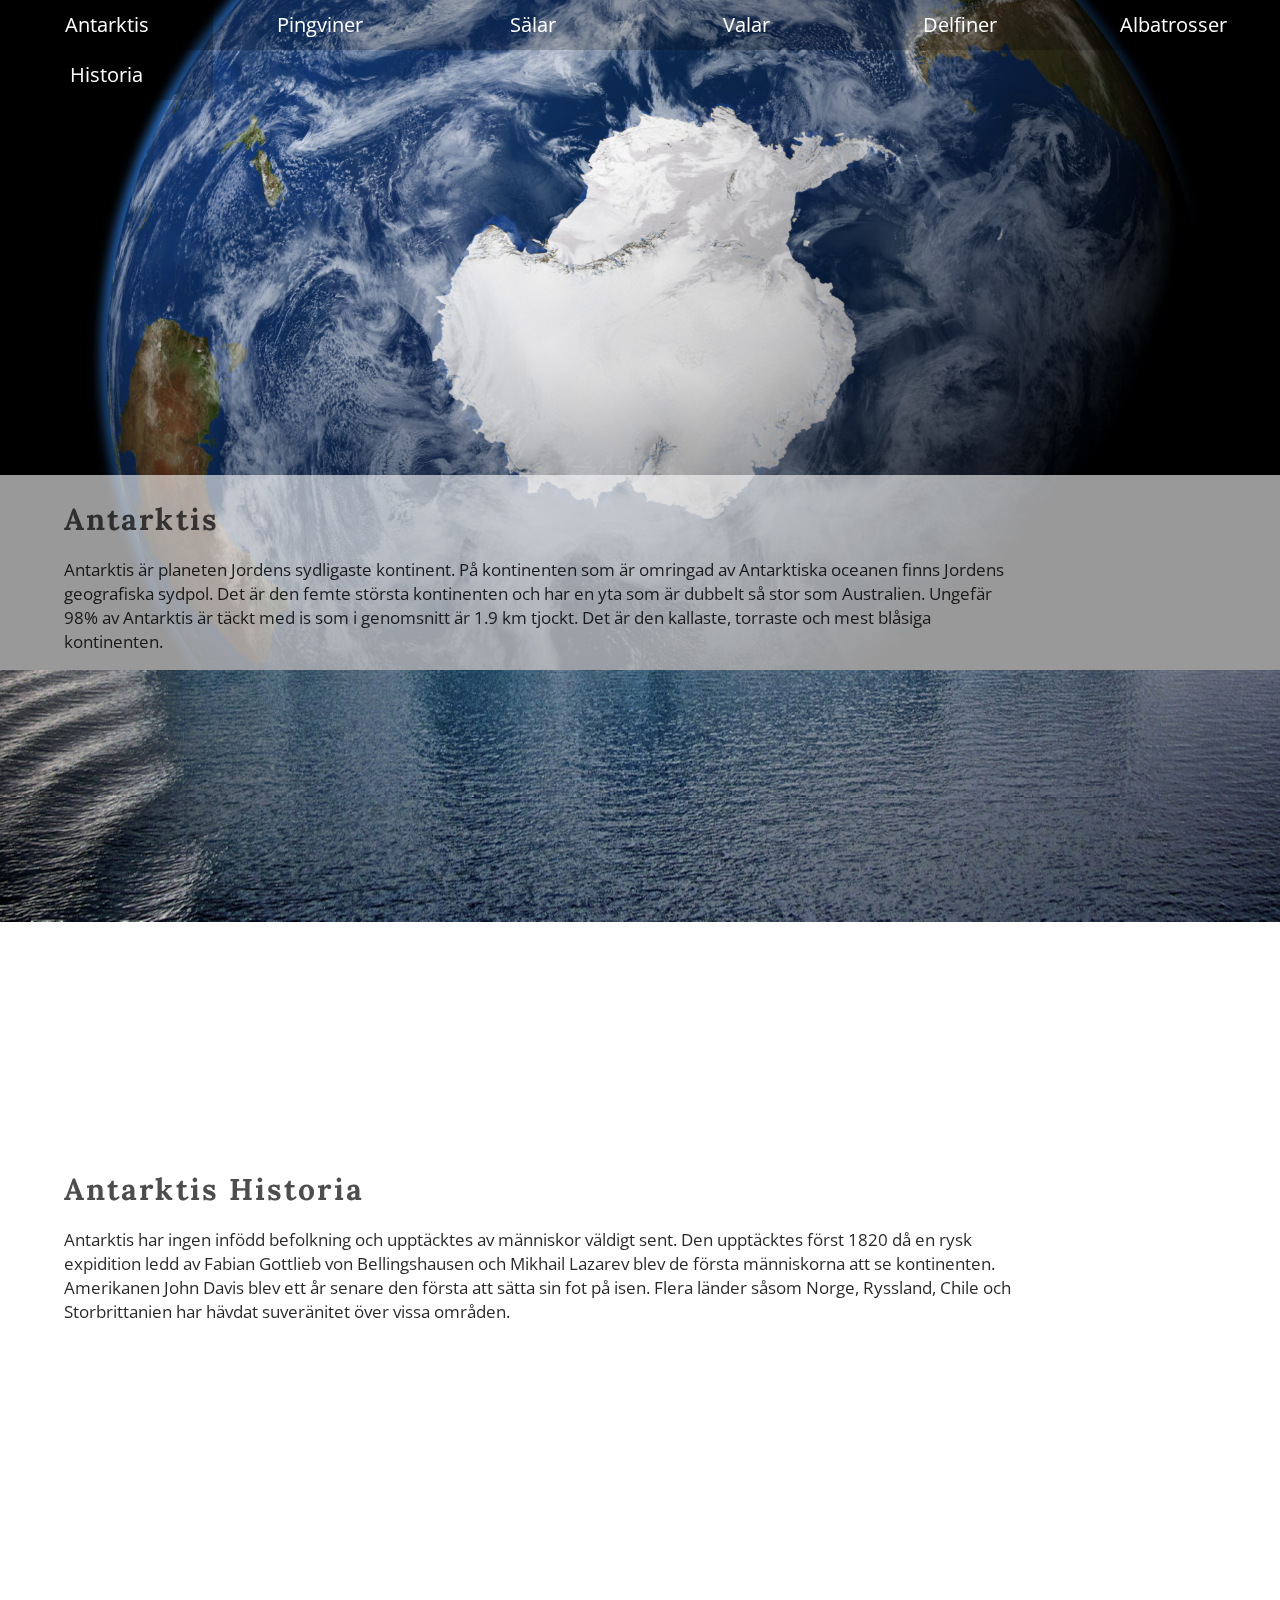
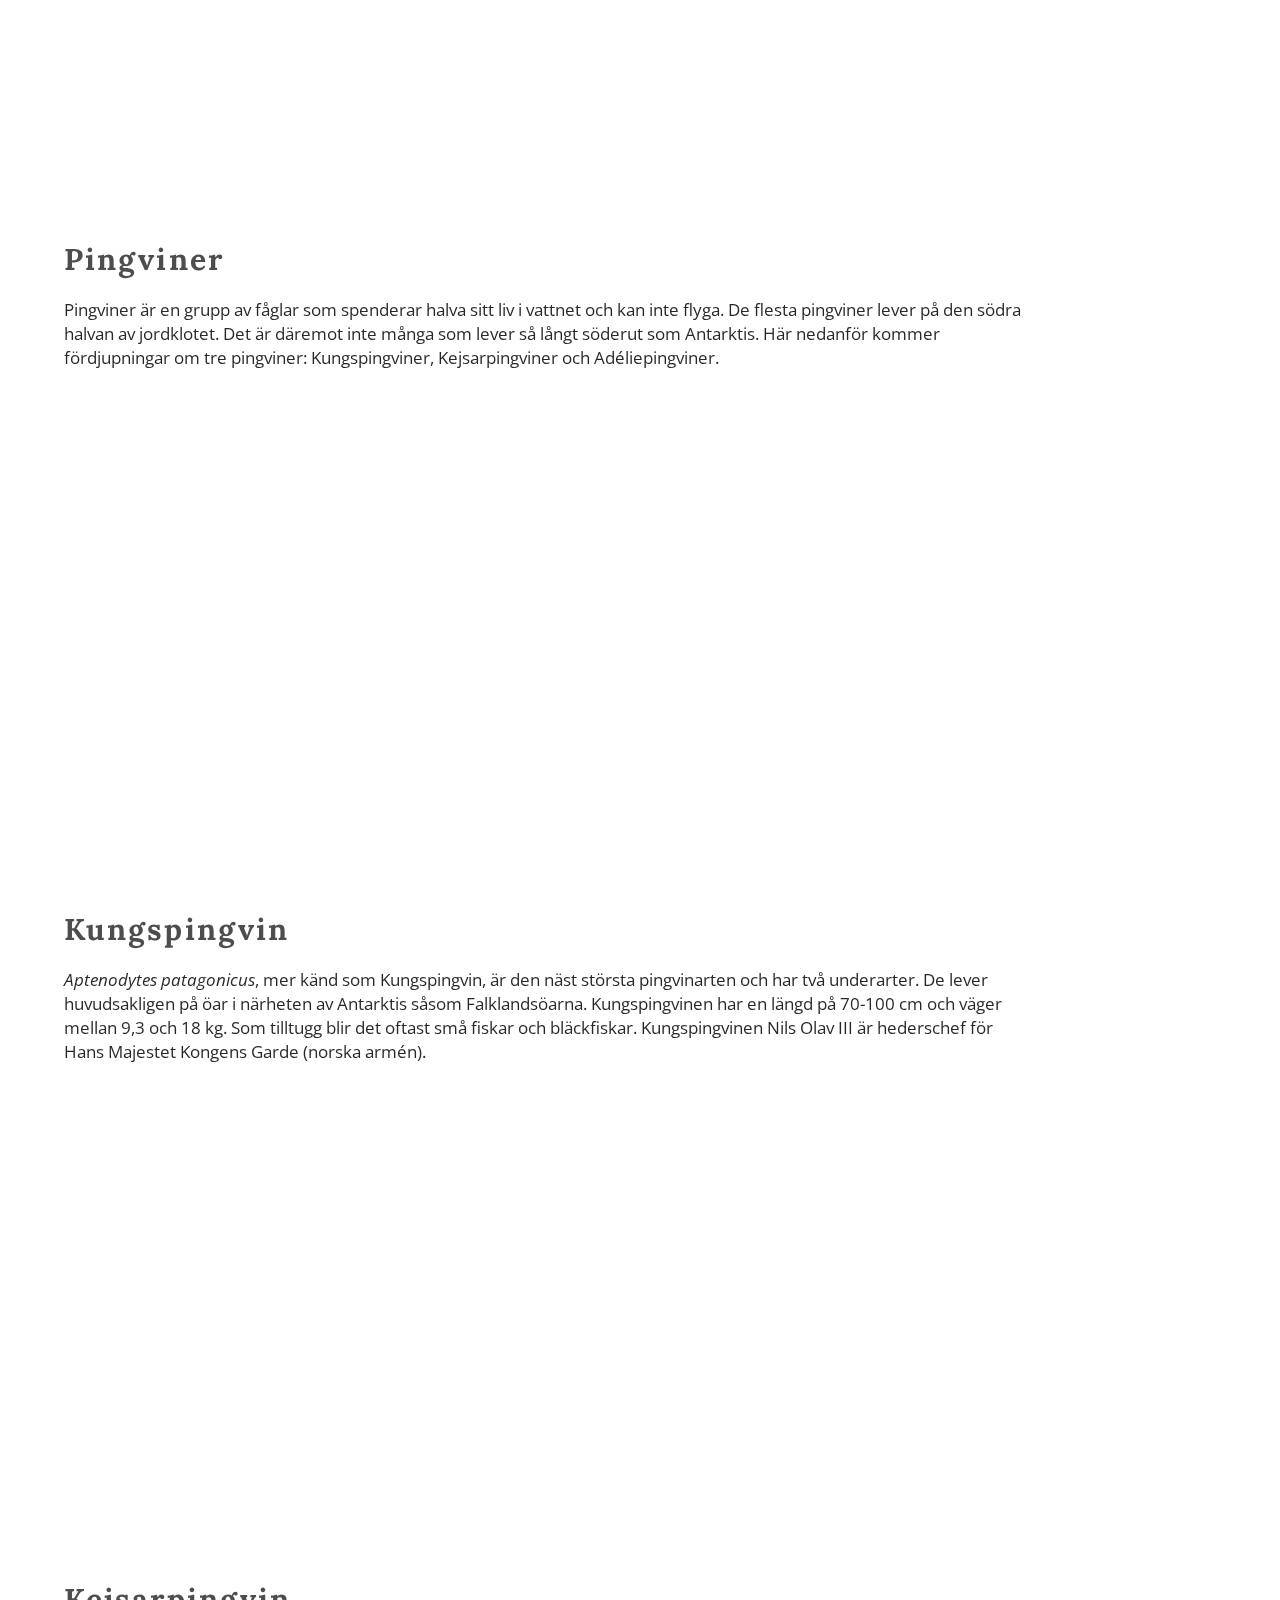
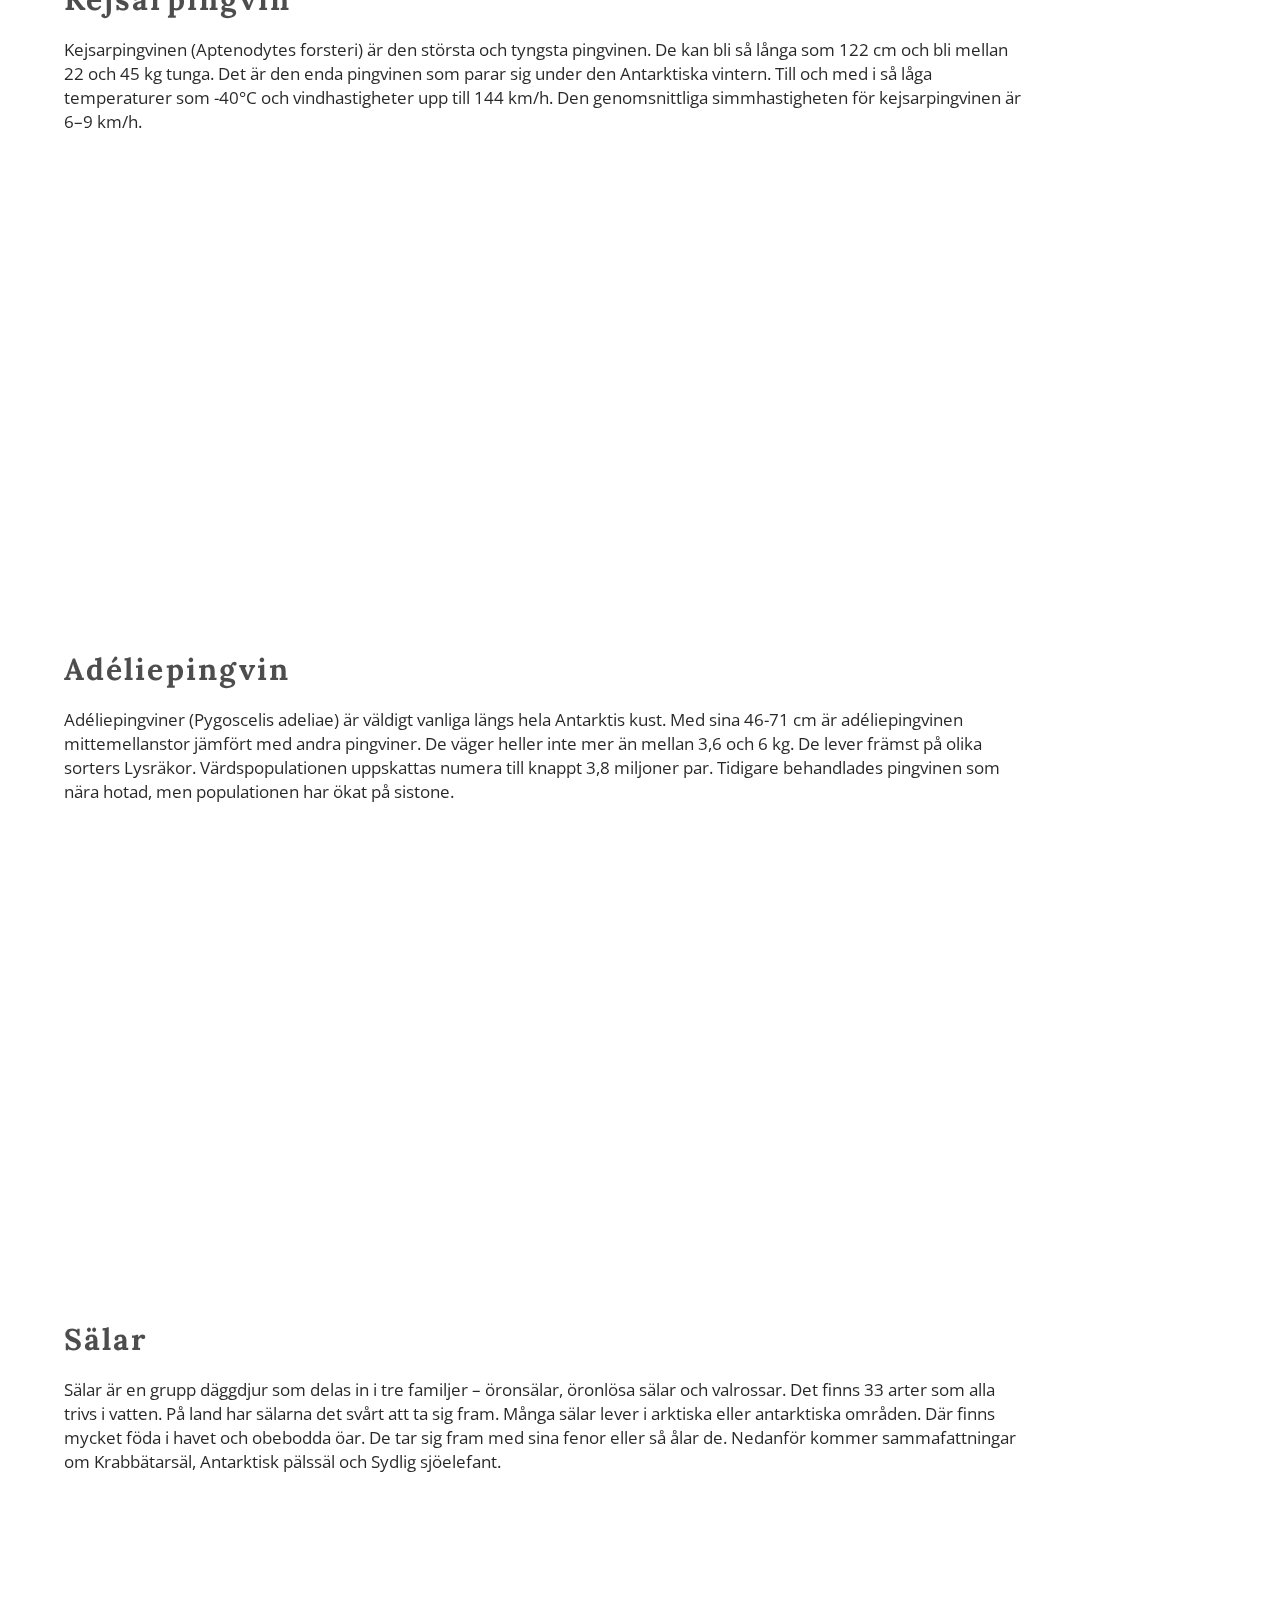
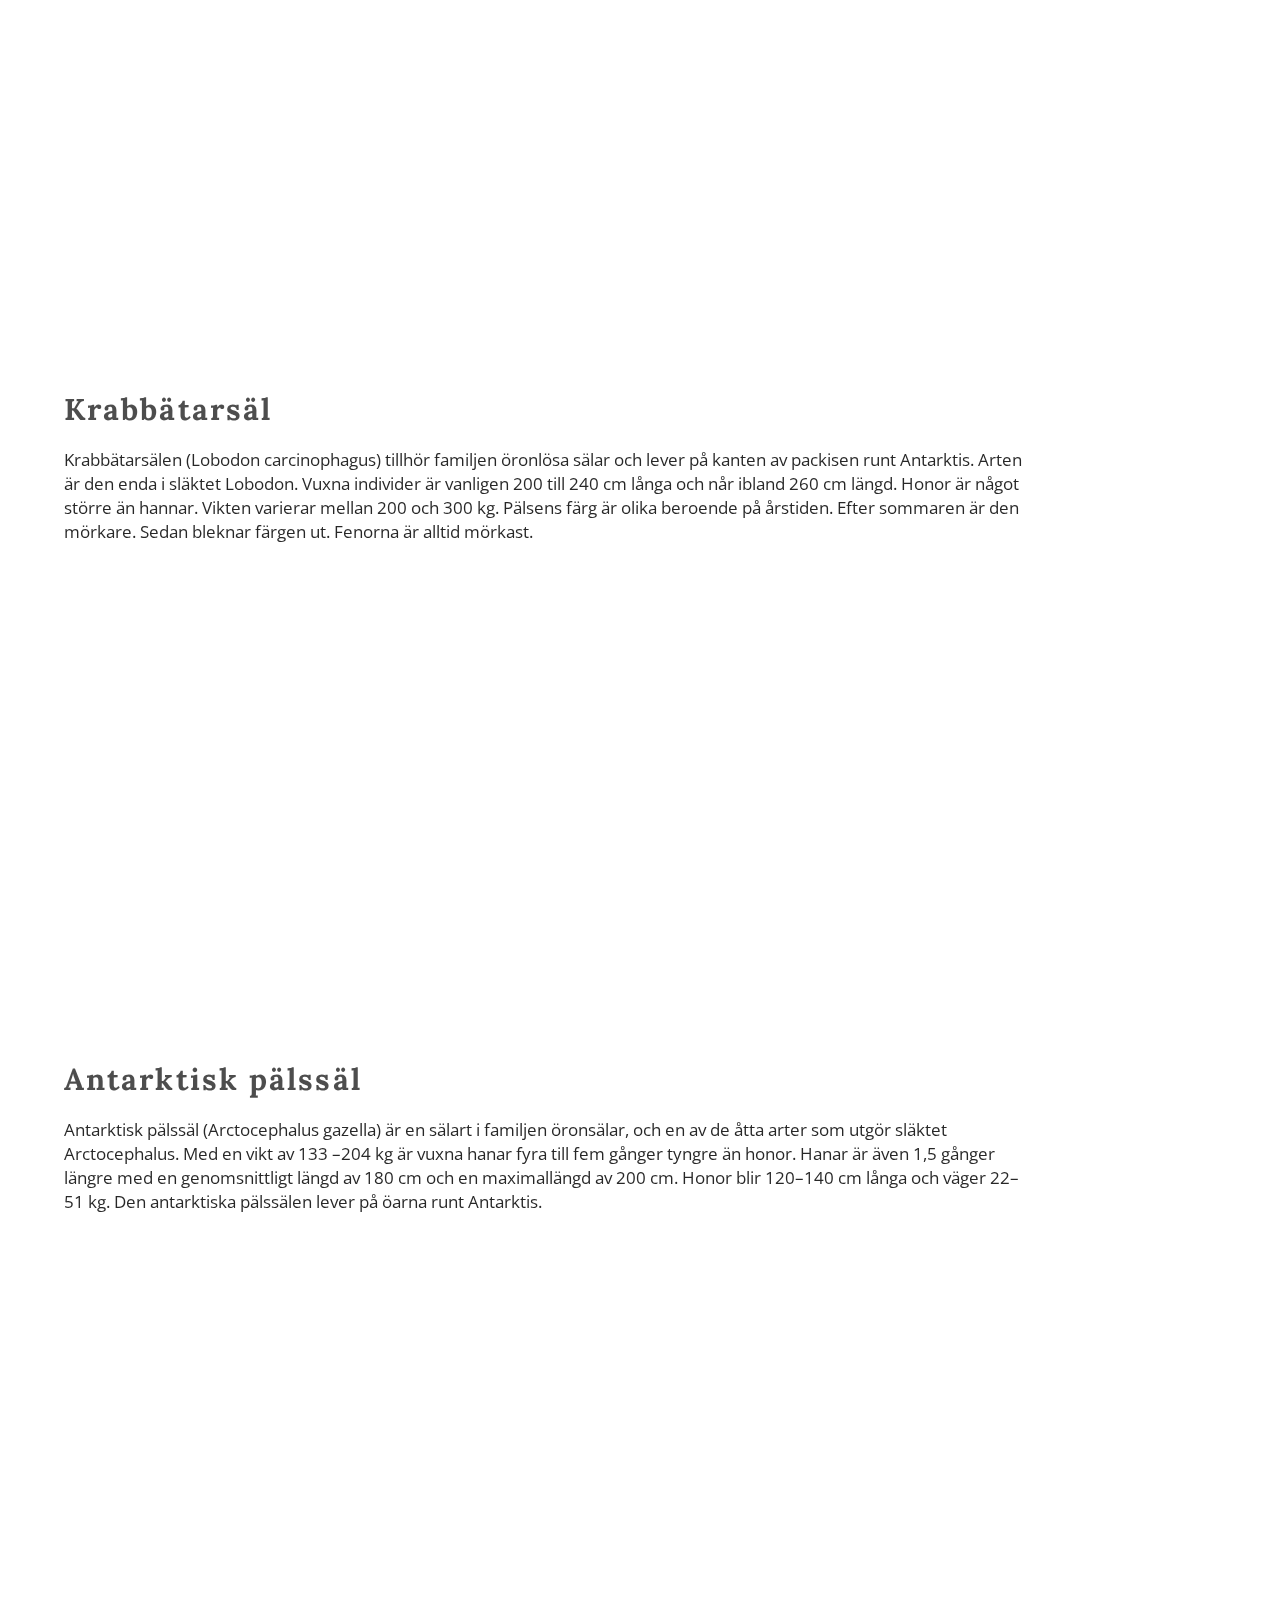
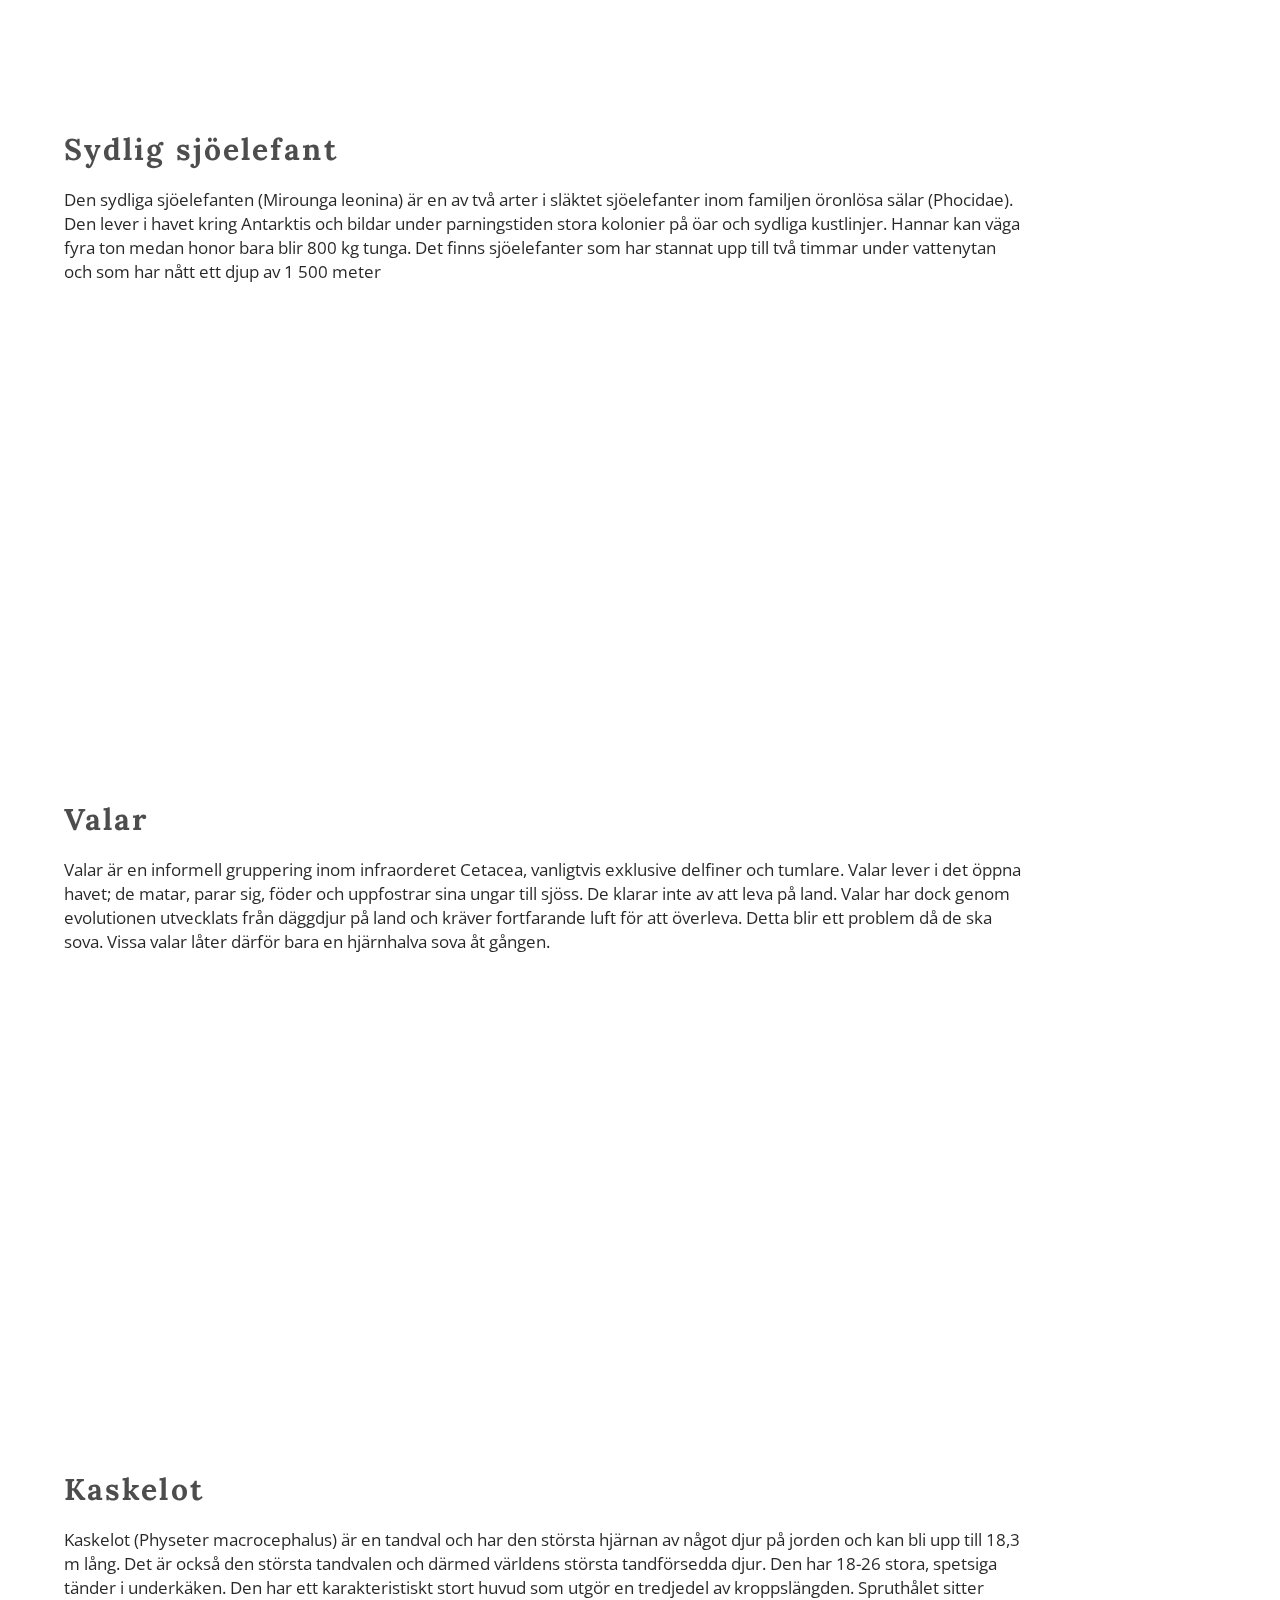
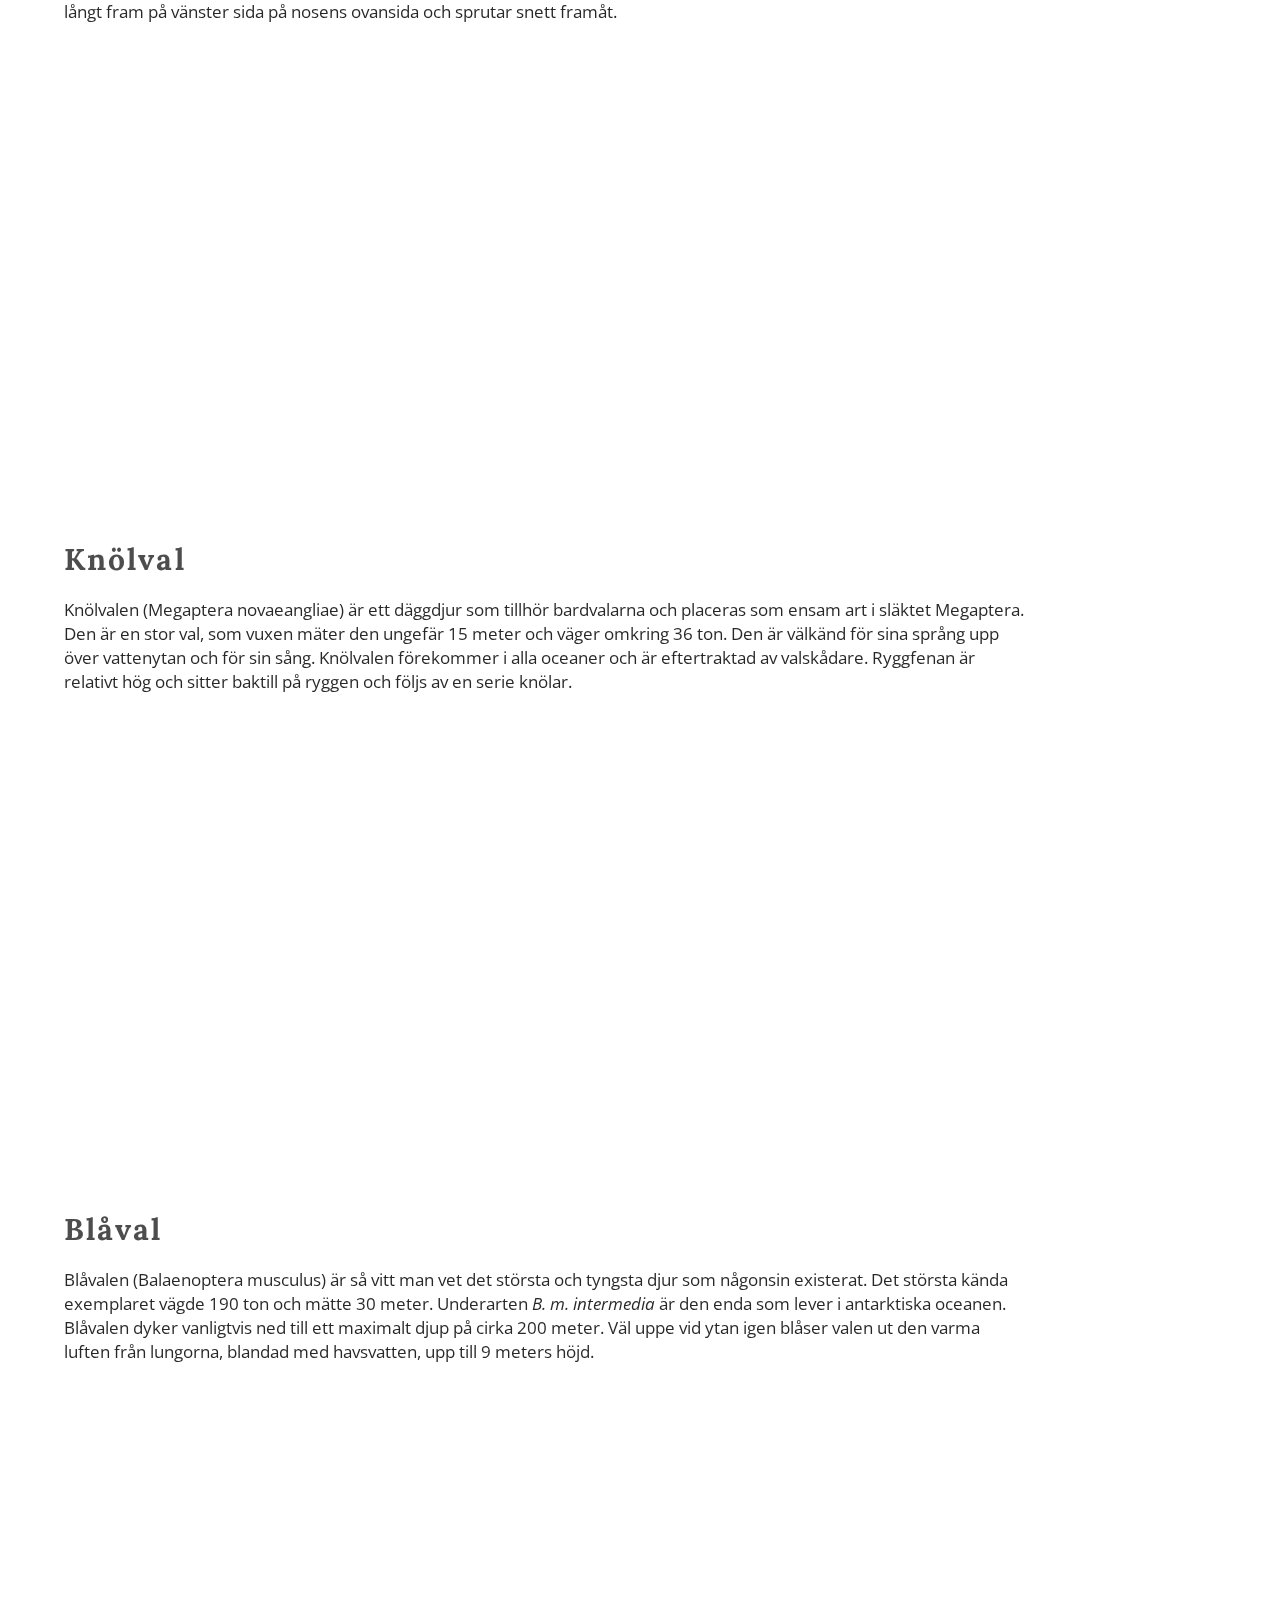
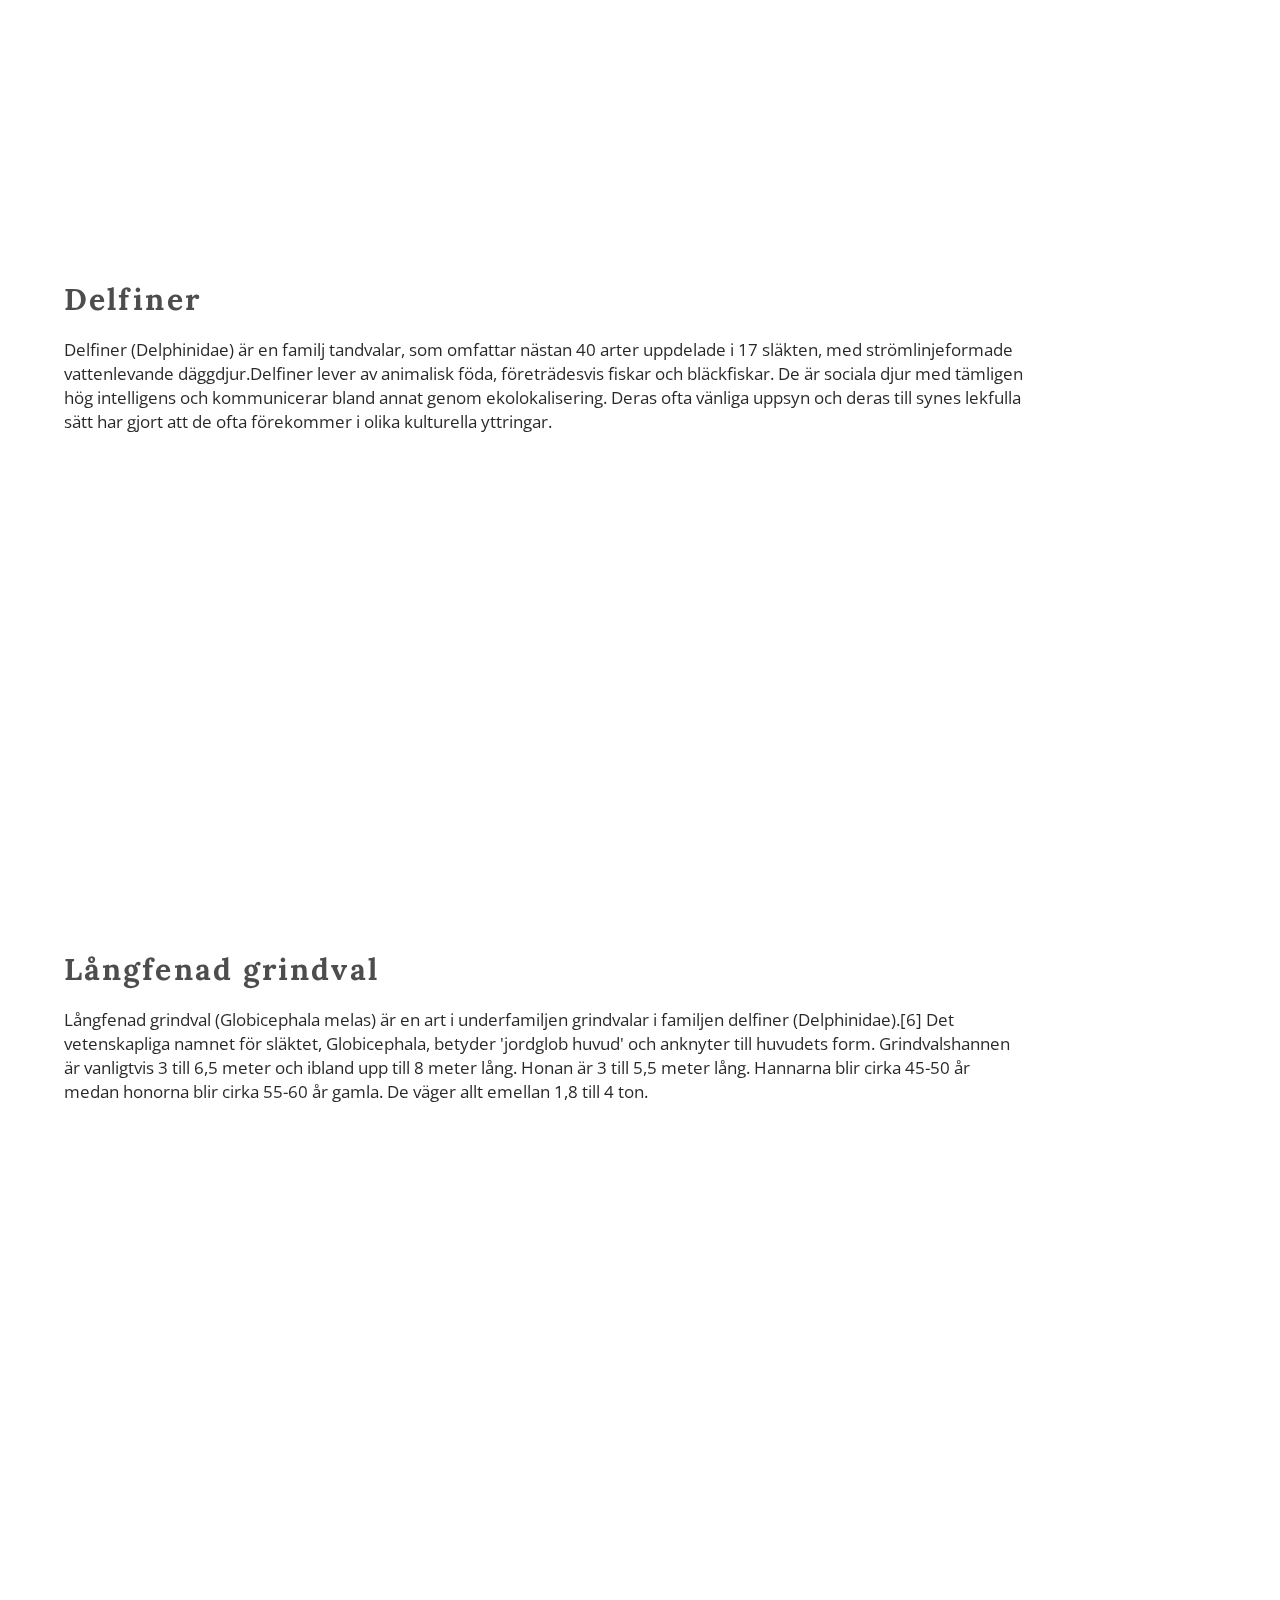
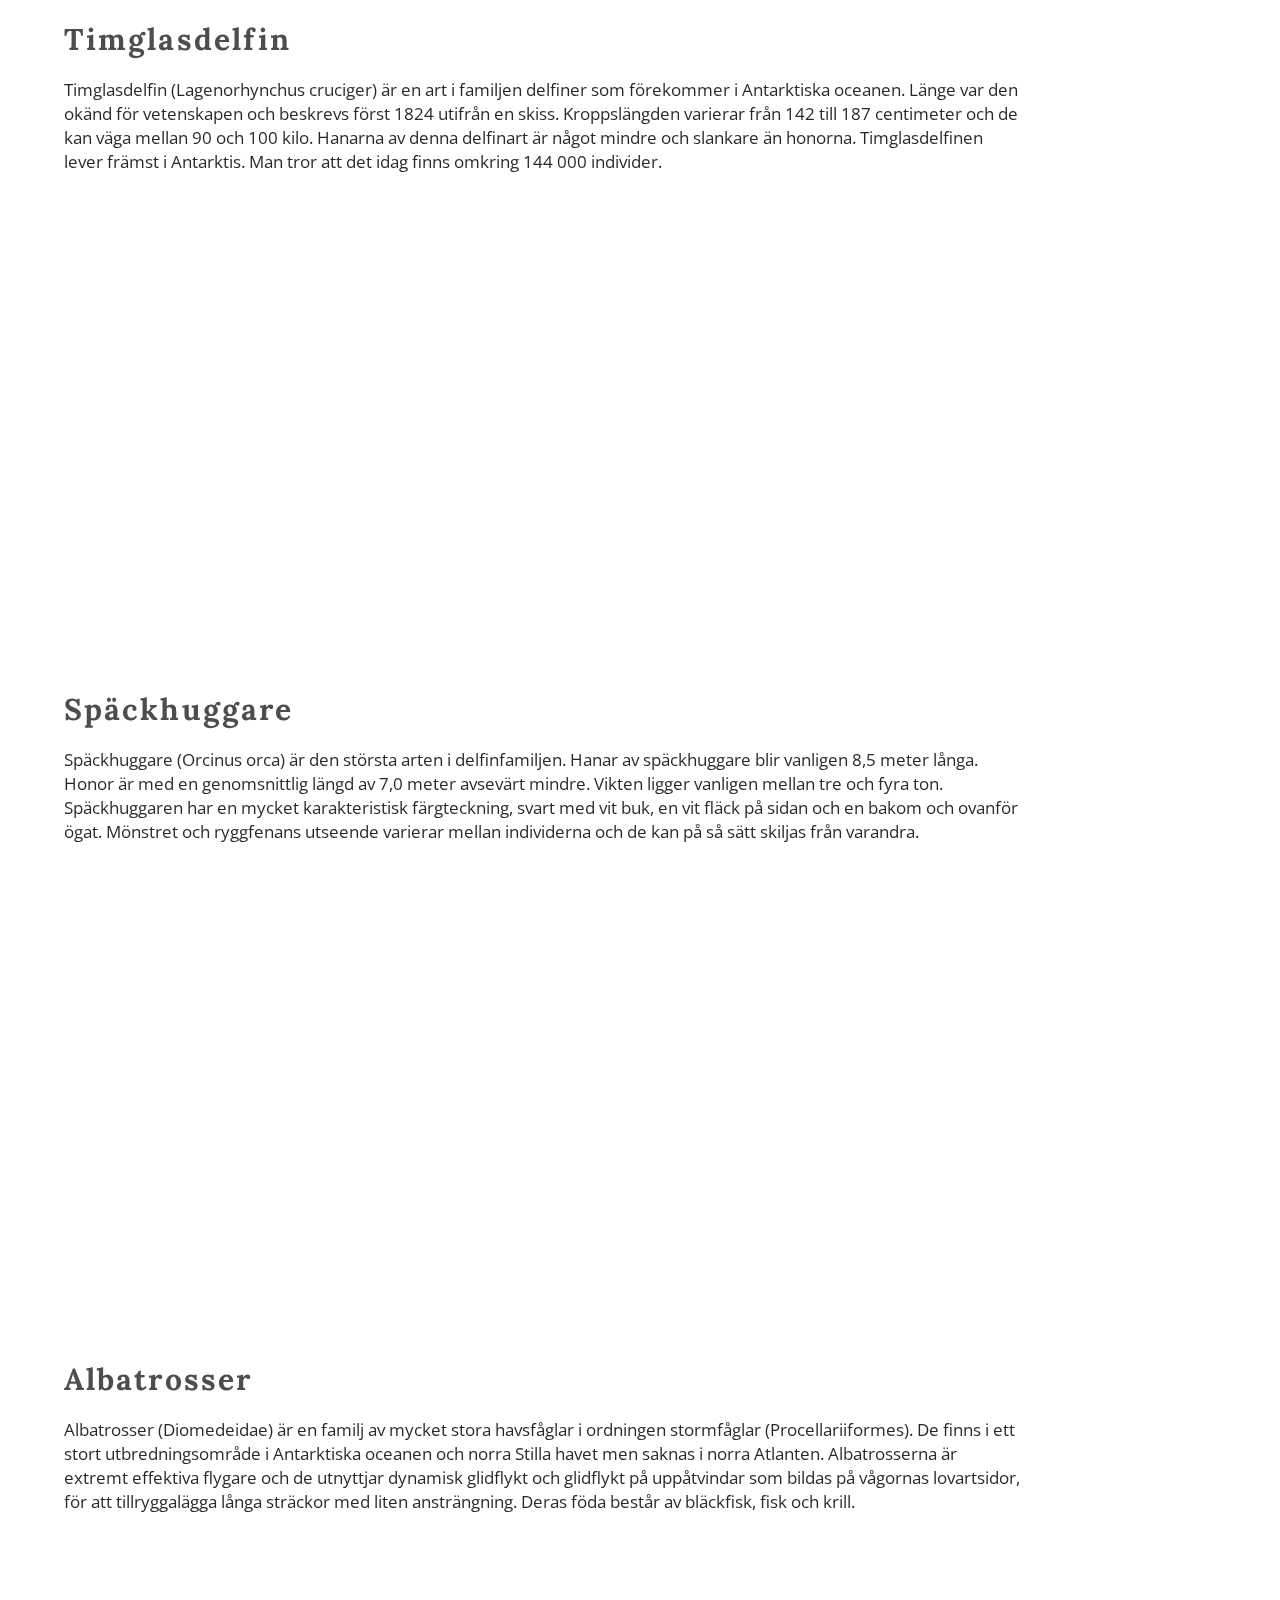
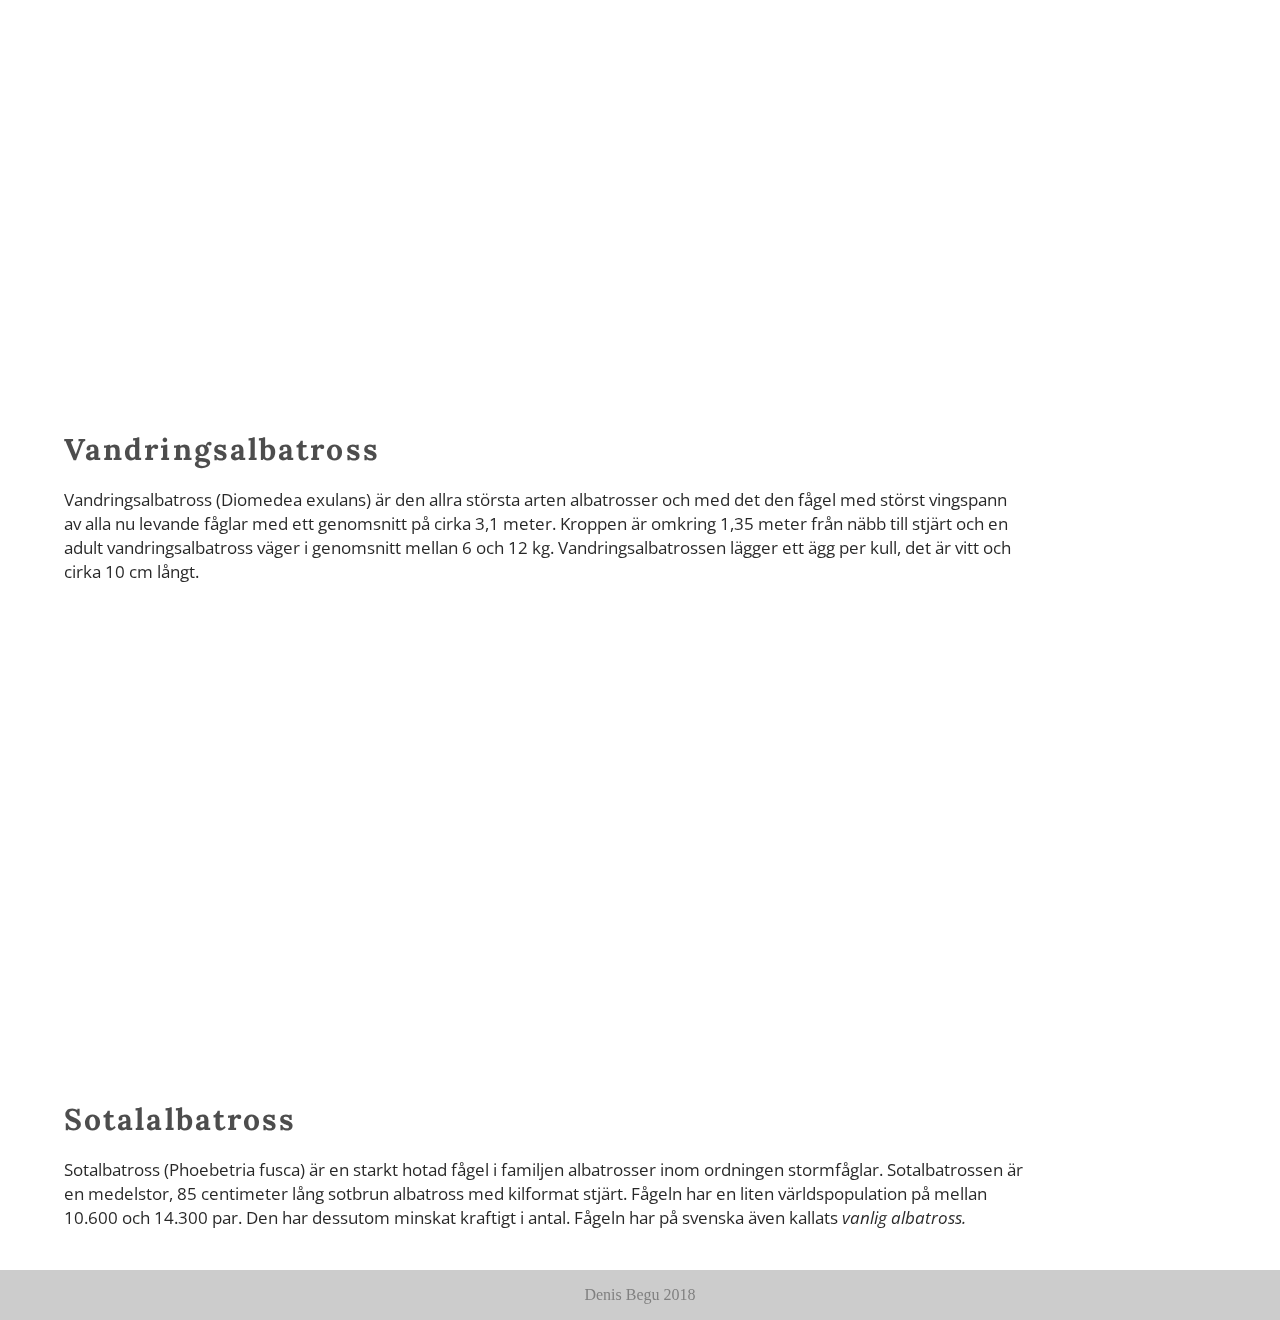
<file: index.html>
<!DOCTYPE html>
<html lang="sv">
  <head>
    <meta charset="utf-8" name="viewport" content="width=device-width, initial-scale=1">
    <title>Antarktis djur</title>
    <link href="https://fonts.googleapis.com/css?family=Lora" rel="stylesheet"><!--Typsnitt Lora-->
    <link href="https://fonts.googleapis.com/css?family=Open+Sans" rel="stylesheet"><!--Typsnitt Open Sans-->
    <script src="https://code.jquery.com/jquery-3.3.1.js"></script>
    <script src="parallax.js"></script><!--parallax-script-->
    <script src="slutuppgift.js"></script><!--skrollanimation efter klck på länkar-->
    <script src="meny.js"></script><!--hamburgmeny-->
    <script>
    if (screen && screen.width > 900) 
    {
        document.write('<script type="text/javascript" src="links.js"><\/script>');
    }
    </script><!--Script för dropdown-meny. Läses endast in om skärmen är bredre än 900px-->
    <link rel="stylesheet" href="style.css" type="text/css">
  </head>
  <body>
    <nav><!--navigeringsmenyn börjar-->
      <ul>
        <li><a href="#Antarktis" onmouseover="linkHover('antarktisnav')" onmouseout="linkOff('antarktisnav')">Antarktis</a></li><!--funktionen "linkHover" ändrar display från none till block på den div som ligger under länken som musen ligger över. div:ens id skickas med. "linkOff" ställer tillbaka display till none när man slutat hovra. "#Antarktis" hoppar till diven med det id:t.-->

        <li><a href="#Pingvin" onmouseover="linkHover('pingvinnav')" onmouseout="linkOff('pingvinnav')">Pingviner</a></li>

        <li><a href="#Sal" onmouseover="linkHover('salnav')" onmouseout="linkOff('salnav')">Sälar</a>
        </li>

        <li><a href="#Val" onmouseover="linkHover('valnav')" onmouseout="linkOff('valnav')">Valar</a>
        </li>

        <li><a href="#Delfin" onmouseover="linkHover('delfinnav')" onmouseout="linkOff('delfinnav')">Delfiner</a>
        </li>

        <li><a href="#Albatross" onmouseover="linkHover('albatrossnav')" onmouseout="linkOff('albatrossnav')">Albatrosser</a>
        </li>
      </ul>
    </nav><!--Navigeringsmenyn slutar-->

    <div id="navcontent"><!--dropdown-menyn börjar-->
      <div id="antarktisnav" class="navdrop" onmouseover="linkHover('antarktisnav')" onmouseout="linkOff('antarktisnav')"><!--"linkHover" och "linkOff" läggs även i dessa taggar. Annars sätts display till none såfort man lämnat förälderlänken med musen.-->
        <ul>
          <li><a href="#Historia">Historia</a></li>
        </ul>
      </div>
      <div id="pingvinnav" class="navdrop" onmouseover="linkHover('pingvinnav')" onmouseout="linkOff('pingvinnav')">
        <ul>
          <li><a href="#Kungspingvin">Kungspingvin</a></li>
          <li><a href="#Kejsarpingvin">Kejsarpingvin</a></li>
          <li><a href="#Adeliepingvin">Adéliepingvin</a></li>
        </ul>
      </div>
      <div id="salnav" class="navdrop" onmouseover="linkHover('salnav')" onmouseout="linkOff('salnav')">
        <ul>
          <li><a href="#Krabbatarsal">Krabbätarsäl</a></li>
          <li><a href="#Palssal">Antarktisk pälssal</a></li>
          <li><a href="#Elefant">Sydlig sjöelefant</a></li>
        </ul>
      </div>
      <div id="valnav" class="navdrop" onmouseover="linkHover('valnav')" onmouseout="linkOff('valnav')">
        <ul>
          <li><a href="#Kaskelot">Kaskelot</a></li>
          <li><a href="#Knolval">Knölval</a></li>
          <li><a href="#Blaval">Blåval</a></li>
        </ul>
      </div>
      <div id="delfinnav" class="navdrop" onmouseover="linkHover('delfinnav')" onmouseout="linkOff('delfinnav')">
        <ul>
          <li><a href="#Grindval">Långfenad grindval</a></li>
          <li><a href="#Timglasdelfin">Timglasdelfin</a></li>
          <li><a href="#Spackhuggare">Späckhuggare</a></li>
        </ul>
      </div>
      <div id="albatrossnav" class="navdrop" onmouseover="linkHover('albatrossnav')" onmouseout="linkOff('albatrossnav')">
        <ul>
          <li><a href="#Vandringsalbatross">Vandringsalbatross</a></li>
          <li><a href="#Sotalalbatross">Sotalalbatross</a></li>
        </ul>
      </div>
    </div><!--dropdownmenyn slutar-->
    <button onclick="hamMeny(this); openMeny();"><!--menyknapp på små skärmar. tre linjer blir knappens ikon. Animation till ett kryss vid klick genom "hamMeny" -->
        <div class="bar1"></div>
        <div class="bar2"></div>
        <div class="bar3"></div>
    </button>
    
    <div id="Antarktis"><!--Antarktis börjar-->
      <figure id="ett" class="parallax-window skroll" data-parallax="scroll" data-image-src="Antarktis1.jpg" data-speed="0.05" iosFix="true" androidFix="true">
          <div class="text">
              <h1>Antarktis</h1>
              <p>Antarktis är planeten Jordens sydligaste kontinent. På kontinenten som är omringad av Antarktiska oceanen finns Jordens geografiska sydpol. Det är den femte största kontinenten och har en yta som är dubbelt så stor som Australien. Ungefär 98% av Antarktis är täckt med is som i genomsnitt är 1.9 km tjockt. Det är den kallaste, torraste och mest blåsiga kontinenten.
              </p>
        </div>
      </figure>
      <figure id="Historia" class="parallax-window skroll" data-parallax="scroll" data-image-src="Antarktis2.jpg" data-speed="0.05" iosFix="true" androidFix="true">
          <div class="text">
              <h1>Antarktis Historia</h1>
              <p>Antarktis har ingen infödd befolkning och upptäcktes av människor väldigt sent. Den upptäcktes först 1820 då en rysk expidition ledd av Fabian Gottlieb von Bellingshausen och Mikhail Lazarev blev de första människorna att se kontinenten. Amerikanen John Davis blev ett år senare den första att sätta sin fot på isen. Flera länder såsom Norge, Ryssland, Chile och Storbrittanien har hävdat suveränitet över vissa områden.
              </p>
        </div>
      </figure>
    </div> <!--Här slutar Antarktis-->

    <div id="Pingvin"><!--Pingvin börjar-->
      <figure class="parallax-window skroll" data-parallax="scroll" data-image-src="Pingviner1.jpg" data-speed="0.05" iosFix="true" androidFix="true">
          <div class="text">
              <h1>Pingviner</h1>
              <p>Pingviner är en grupp av fåglar som spenderar halva sitt liv i vattnet och kan inte flyga. De flesta pingviner lever på den södra halvan av jordklotet. Det är däremot inte många som lever så långt söderut som Antarktis. Här nedanför kommer fördjupningar om tre pingviner: Kungspingviner, Kejsarpingviner och Adéliepingviner.
              </p>
        </div>
      </figure>
      <figure id="Kungspingvin" class="parallax-window skroll" data-parallax="scroll" data-image-src="Pingviner2.jpg" data-speed="0.05" iosFix="true" androidFix="true">
          <div class="text">
              <h1>Kungspingvin</h1>
              <p><span class="italic">Aptenodytes patagonicus</span>, mer känd som Kungspingvin, är den näst största pingvinarten och har två underarter. De lever huvudsakligen på öar i närheten av Antarktis såsom Falklandsöarna. Kungspingvinen har en längd på 70-100 cm och väger mellan 9,3 och 18 kg. Som tilltugg blir det oftast små fiskar och bläckfiskar. Kungspingvinen Nils Olav III  är hederschef för Hans Majestet Kongens Garde (norska armén).
              </p> 
        </div>
      </figure>
      <figure id="Kejsarpingvin" class="parallax-window skroll" data-parallax="scroll" data-image-src="Pingviner3.jpg" data-speed="0.05" iosFix="true" androidFix="true">
          <div class="text">
              <h1>Kejsarpingvin</h1>
              <p>Kejsarpingvinen (Aptenodytes forsteri) är den största och tyngsta pingvinen. De kan bli så långa som 122 cm och bli mellan 22 och 45 kg tunga. Det är den enda pingvinen som parar sig under den Antarktiska vintern. Till och med i så låga temperaturer som -40°C och vindhastigheter upp till 144 km/h. Den genomsnittliga simmhastigheten för kejsarpingvinen är 6–9 km/h.
              </p>
        </div>
      </figure>
      <figure id="Adeliepingvin" class="parallax-window skroll" data-parallax="scroll" data-image-src="Pingviner4.jpg" data-speed="0.05" iosFix="true" androidFix="true">
          <div class="text">
              <h1>Adéliepingvin</h1>
              <p>Adéliepingviner (Pygoscelis adeliae) är väldigt vanliga längs hela Antarktis kust. Med sina 46-71 cm är adéliepingvinen mittemellanstor jämfört med andra pingviner. De väger heller inte mer än mellan 3,6 och 6 kg. De lever främst på olika sorters Lysräkor. Värdspopulationen uppskattas numera till knappt 3,8 miljoner par. Tidigare behandlades pingvinen som nära hotad, men  populationen har ökat på sistone.
              </p>
        </div>
      </figure>
    </div> <!--Här slutar Pingviner-->

    <div id="Sal"><!--Sal börjar-->
      <figure class="parallax-window skroll" data-parallax="scroll" data-image-src="sal1.jpg" data-speed="0.05" iosFix="true" androidFix="true">
          <div class="text">
              <h1>Sälar</h1>
              <p>Sälar är en grupp däggdjur som delas in i tre familjer –  öronsälar, öronlösa sälar och valrossar. Det finns 33 arter som alla trivs i vatten. På land har sälarna det svårt att ta sig fram. Många sälar lever i arktiska eller antarktiska områden. Där finns mycket föda i havet och obebodda öar. De tar sig fram med sina fenor eller så ålar de. Nedanför kommer sammafattningar om Krabbätarsäl, Antarktisk pälssäl och Sydlig sjöelefant. 
              </p>
        </div>
      </figure>
      <figure id="Krabbatarsal" class="parallax-window skroll" data-parallax="scroll" data-image-src="sal2.jpg" data-speed="0.05" iosFix="true" androidFix="true">
          <div class="text">
              <h1>Krabbätarsäl</h1>
              <p>Krabbätarsälen (Lobodon carcinophagus) tillhör familjen öronlösa sälar och lever på kanten av packisen runt Antarktis. Arten är den enda i släktet Lobodon. Vuxna individer är vanligen 200 till 240 cm långa och når ibland 260 cm längd. Honor är något större än hannar. Vikten varierar mellan 200 och 300 kg. Pälsens färg är olika beroende på årstiden. Efter sommaren är den mörkare. Sedan bleknar färgen ut. Fenorna är alltid mörkast.
              </p>
        </div>
      </figure>
      <figure id="Palssal" class="parallax-window skroll" data-parallax="scroll" data-image-src="sal3.jpg" data-speed="0.05" iosFix="true" androidFix="true">
          <div class="text">
              <h1>Antarktisk pälssäl</h1>
              <p>Antarktisk pälssäl (Arctocephalus gazella) är en sälart i familjen öronsälar, och en av de åtta arter som utgör släktet Arctocephalus. Med en vikt av 133 –204 kg är vuxna hanar fyra till fem gånger tyngre än honor. Hanar är även 1,5 gånger längre med en genomsnittligt längd av 180 cm och en maximallängd av 200 cm. Honor blir 120–140 cm långa och väger 22–51 kg. Den antarktiska pälssälen lever på öarna runt Antarktis.
              </p>
        </div><!--Sal slutar-->
      </figure>
      <figure id="Elefant" class="parallax-window skroll" data-parallax="scroll" data-image-src="sal4.jpg" data-speed="0.05" iosFix="true" androidFix="true">
          <div class="text">
              <h1>Sydlig sjöelefant</h1>
              <p>Den sydliga sjöelefanten (Mirounga leonina) är en av två arter i släktet sjöelefanter inom familjen öronlösa sälar (Phocidae). Den lever i havet kring Antarktis och bildar under parningstiden stora kolonier på öar och sydliga kustlinjer. Hannar kan väga fyra ton medan honor bara blir 800 kg tunga. Det finns sjöelefanter som har stannat upp till två timmar under vattenytan och som har nått ett djup av 1 500 meter
              </p>
        </div>
      </figure>
    </div> <!--Här slutar Sal-->

    <div id="Val"><!--Val börjar-->
      <figure class="parallax-window skroll" data-parallax="scroll" data-image-src="val1.jpg" data-speed="0.05" iosFix="true" androidFix="true">
          <div class="text">
              <h1>Valar</h1>
              <p>Valar är en informell gruppering inom infraorderet Cetacea, vanligtvis exklusive delfiner och tumlare. Valar lever i det öppna havet; de matar, parar sig, föder och uppfostrar sina ungar till sjöss. De klarar inte av att leva på land. Valar har dock genom evolutionen utvecklats från däggdjur på land och kräver fortfarande luft för att överleva. Detta blir ett problem då de ska sova. Vissa valar låter därför bara en hjärnhalva sova åt gången.
              </p>
        </div>
      </figure>
      <figure id="Kaskelot" class="parallax-window skroll" data-parallax="scroll" data-image-src="val2.jpg" data-speed="0.05" iosFix="true" androidFix="true">
          <div class="text">
              <h1>Kaskelot</h1>
              <p>Kaskelot (Physeter macrocephalus) är en tandval och har den största hjärnan av något djur på jorden och kan bli upp till 18,3 m lång. Det är också den största tandvalen och därmed världens största tandförsedda djur. Den har 18-26 stora, spetsiga tänder i underkäken. Den har ett karakteristiskt stort huvud som utgör en tredjedel av kroppslängden. Spruthålet sitter långt fram på vänster sida på nosens ovansida och sprutar snett framåt.
              </p>
        </div>
      </figure>
      <figure id="Knolval" class="parallax-window skroll" data-parallax="scroll" data-image-src="val3.jpg" data-speed="0.05" iosFix="true" androidFix="true">
          <div class="text">
              <h1>Knölval</h1>
              <p>Knölvalen (Megaptera novaeangliae) är ett däggdjur som tillhör bardvalarna och placeras som ensam art i släktet Megaptera. Den är en stor val, som vuxen mäter den ungefär 15 meter och väger omkring 36 ton. Den är välkänd för sina språng upp över vattenytan och för sin sång. Knölvalen förekommer i alla oceaner och är eftertraktad av valskådare. Ryggfenan är relativt hög och sitter baktill på ryggen och följs av en serie knölar.
              </p>
        </div>
      </figure>
      <figure id="Blaval" class="parallax-window skroll" data-parallax="scroll" data-image-src="val4.jpg" data-speed="0.05" iosFix="true" androidFix="true">
          <div class="text">
              <h1>Blåval</h1>
              <p>Blåvalen (Balaenoptera musculus) är så vitt man vet det största och tyngsta djur som någonsin existerat. Det största kända exemplaret vägde 190 ton och mätte 30 meter. Underarten <span class="italic">B. m. intermedia</span> är den enda som lever i antarktiska oceanen. Blåvalen dyker vanligtvis ned till ett maximalt djup på cirka 200 meter. Väl uppe vid ytan igen blåser valen ut den varma luften från lungorna, blandad med havsvatten, upp till 9 meters höjd.
              </p>
        </div>
      </figure>
    </div> <!--Här slutar val-->

    <div id="Delfin"><!--Delfin börjar-->
      <figure class="parallax-window skroll" data-parallax="scroll" data-image-src="delfin1.jpg" data-speed="0.05" iosFix="true" androidFix="true">
          <div class="text">
              <h1>Delfiner</h1>
              <p>Delfiner (Delphinidae) är en familj tandvalar, som omfattar nästan 40 arter uppdelade i 17 släkten, med strömlinjeformade vattenlevande däggdjur.Delfiner lever av animalisk föda, företrädesvis fiskar och bläckfiskar. De är sociala djur med tämligen hög intelligens och kommunicerar bland annat genom ekolokalisering. Deras ofta vänliga uppsyn och deras till synes lekfulla sätt har gjort att de ofta förekommer i olika kulturella yttringar.
              </p>
        </div>
      </figure>
      <figure id="Grindval" class="parallax-window skroll" data-parallax="scroll" data-image-src="delfin2.jpg" data-speed="0.05" iosFix="true" androidFix="true">
          <div class="text">
              <h1>Långfenad grindval</h1>
              <p>Långfenad grindval (Globicephala melas) är en art i underfamiljen grindvalar i familjen delfiner (Delphinidae).[6] Det vetenskapliga namnet för släktet, Globicephala, betyder 'jordglob huvud' och anknyter till huvudets form. Grindvalshannen är vanligtvis 3 till 6,5 meter och ibland upp till 8 meter lång. Honan är 3 till 5,5 meter lång. Hannarna blir cirka 45-50 år medan honorna blir cirka 55-60 år gamla. De väger allt emellan 1,8 till 4 ton.
              </p>
        </div>
      </figure>
      <figure id="Timglasdelfin" class="parallax-window skroll" data-parallax="scroll" data-image-src="delfin3.jpg" data-speed="0.05" iosFix="true" androidFix="true">
          <div class="text">
              <h1>Timglasdelfin</h1>
              <p>Timglasdelfin (Lagenorhynchus cruciger) är en art i familjen delfiner som förekommer i Antarktiska oceanen. Länge var den okänd för vetenskapen och beskrevs först 1824 utifrån en skiss. Kroppslängden varierar från 142 till 187 centimeter och de kan väga mellan 90 och 100 kilo. Hanarna av denna delfinart är något mindre och slankare än honorna. Timglasdelfinen lever främst i Antarktis. Man tror att det idag finns omkring 144 000 individer.
              </p>
        </div>
      </figure>
      <figure id="Spackhuggare" class="parallax-window skroll" data-parallax="scroll" data-image-src="delfin4.jpg" data-speed="0.05" iosFix="true" androidFix="true">
          <div class="text">
              <h1>Späckhuggare</h1>
              <p>Späckhuggare (Orcinus orca) är den största arten i delfinfamiljen. Hanar av späckhuggare blir vanligen 8,5 meter långa. Honor är med en genomsnittlig längd av 7,0 meter avsevärt mindre. Vikten ligger vanligen mellan tre och fyra ton. Späckhuggaren har en mycket karakteristisk färgteckning, svart med vit buk, en vit fläck på sidan och en bakom och ovanför ögat. Mönstret och ryggfenans utseende varierar mellan individerna och de kan på så sätt skiljas från varandra.
              </p>
        </div>
      </figure>
    </div> <!--Här slutar delfin-->

    <div id="Albatross"><!--Albatross börjar-->
      <figure class="parallax-window skroll" data-parallax="scroll" data-image-src="albatross1.jpg" data-speed="0.05" iosFix="true" androidFix="true">
          <div class="text">
              <h1>Albatrosser</h1>
              <p>Albatrosser (Diomedeidae) är en familj av mycket stora havsfåglar i ordningen stormfåglar (Procellariiformes). De finns i ett stort utbredningsområde i Antarktiska oceanen och norra Stilla havet men saknas i norra Atlanten. Albatrosserna är extremt effektiva flygare och de utnyttjar dynamisk glidflykt och glidflykt på uppåtvindar som bildas på vågornas lovartsidor, för att tillryggalägga långa sträckor med liten ansträngning. Deras föda består av bläckfisk, fisk och krill.
              </p>
        </div>
      </figure>
      <figure id="Vandringsalbatross" class="parallax-window skroll" data-parallax="scroll" data-image-src="albatross2.jpg" data-speed="0.05" iosFix="true" androidFix="true">
          <div class="text">
              <h1>Vandringsalbatross</h1>
              <p>Vandringsalbatross (Diomedea exulans) är den allra största arten albatrosser och med det den fågel med störst vingspann av alla nu levande fåglar med ett genomsnitt på cirka 3,1 meter. Kroppen är omkring 1,35 meter från näbb till stjärt och en adult vandringsalbatross väger i genomsnitt mellan 6 och 12 kg. Vandringsalbatrossen lägger ett ägg per kull, det är vitt och cirka 10 cm långt.
              </p>
        </div>
      </figure>
      <figure id="Sotalalbatross" class="parallax-window skroll" data-parallax="scroll" data-image-src="albatross3.jpg" data-speed="0.05" iosFix="true" androidFix="true">
          <div class="text">
              <h1>Sotalalbatross</h1>
              <p>Sotalbatross (Phoebetria fusca) är en starkt hotad fågel i familjen albatrosser inom ordningen stormfåglar. Sotalbatrossen är en medelstor, 85 centimeter lång sotbrun albatross med kilformat stjärt. Fågeln har en liten världspopulation på mellan 10.600 och 14.300 par. Den har dessutom minskat kraftigt i antal. Fågeln har på svenska även kallats <span class="italic">vanlig albatross.
              </span></p>
        </div>
      </figure>
    </div> <!--Här slutar albatross-->
    <footer><!--footer börjar-->
      <p>Denis Begu 2018</p>
    </footer><!--footer slutar-->
  </body>
</html>
</file>
<file: style.css>
@charset "UTF-8";

body
{
  margin:0;
  padding:0;
}

nav
{
  width:100%;
  height:50px;
  top:0;
  position:fixed;
  z-index:100000;
}

/*Position sätts till fixed så att navigeringsmenyn "sitter fast" 
och följer med när man skrollar*/

nav ul
{
  list-style-type: none;
  margin: 0;
  padding: 0;
}

nav ul li
{
  display: inline;
}

nav ul li a
{
  width:16.6666667%;
  height:50px;
  line-height:50px;
  background: rgba(0,0,0,0.2);
  color:white;
  font-family: 'Open Sans', sans-serif;
  font-size:20px;
  transition:background-color 300ms;
  float: left;
  text-align: center;
  text-decoration: none;
  display: block;
}
/*Bredden på lånkarna sätts till 1/6 av skärmens bredd då det finns 6 länkar.*/

nav ul li a:hover
{
  background: rgba(0,0,0,0.4);

}

#navcontent
{
  width: 100%;
  height: 200px;
  position: fixed;
  top: 50px;
  z-index: 10;
}

#navcontent .navdrop
{
  width: 16.6666667%;
  height: 100px;
  display: none;
}


#navcontent .navdrop ul
{
  list-style-type: none;
  margin: 0;
  padding: 0;
}


#navcontent .navdrop ul li a
{
  width:100%;
  height:50px;
  line-height:50px;
  background: rgba(0,0,0,0.2);
  color:white;
  font-family: 'Open Sans', sans-serif;
  font-size:20px;
  transition:background-color 300ms;  
  text-align: center;
  text-decoration: none;
  display: block;
}

#navcontent ul li a:hover
{
  background: rgba(0,0,0,0.4);

}

#pingvinnav
{
  margin-left: 16.6666667%;
}

#salnav
{
  margin-left: 33.3333334%;
}

#valnav
{
  margin-left: 50.0000001%;
}

#delfinnav
{
  margin-left: 66.6666668%;
}

#albatrossnav
{
  margin-left: 83.3333335%;
}
/*Dropdown-menyerna placeras under sina förälderlänkar.*/

button
{
  width: 50px;
  height: 50px;
  border: none;
  background-color: rgba(0,0,0,0.8);
  margin-left: 5px;
  margin-top: 55px;
  display: none;
  color: white;
  font-size: 20px;
  position: fixed;
  border-radius: 5px;
  z-index: 10000000;
}

/*Button sätts till display: none då den inte ska synas på stora skärmar.*/

.bar1, .bar2, .bar3 {
    width: 25px;
    height: 2px;
    background-color: #ffffff;
    margin: 6px;
    margin-left: 5px;
    transition: 0.4s;
}

/*linjern i menyknappen formas*/

.change .bar1 {
    -webkit-transform: rotate(-45deg) translate(-5px, 5px);
    transform: rotate(-45deg) translate(-5px, 5px);
}

.change .bar2 {opacity: 0;}

.change .bar3 {
    -webkit-transform: rotate(45deg) translate(-7px, -7px);
    transform: rotate(45deg) translate(-7px, -7px);
}

/*linjernas rotation och placering efter klick.*/

figure
{
  width:100%;
  display: block;
  margin:0;
  padding:0;
  position:relative;
}

figure .text
{
    width:20%;
    height: 350px;
    position:relative;
    z-index:10000;
    top:300px;
    left:10%;
    background-color: rgba(255,255,255,0.6);
    border-radius: 7%;
    z-index: 0;
    padding-top: 5px;
}

figure .text h1
{
    color:rgba(1,1,1, 0.7);
    font-family:'Lora', serif;
    font-size:30px;
    margin-left: 5%;
    letter-spacing: 0.07em;
}

figure .text p
{
    width: 90%;
    color:rgba(1,1,1, 0.85);
    font-family: 'Open Sans', sans-serif;    
    font-size:17px;
    line-height:24px;
    margin-left: 5%;
}

figure .text .italic
{
  font-style: italic;
}

.parallax-window {
    min-height: 990px;
    background: transparent;
}
/*Bildernas höjd*/

footer
{
  background-color: rgba(0,0,0,0.2);
  width: 100%;
  height: 50px;
  margin-top: -16px;
}

footer p
{
  text-align: center;
  color: grey;
  line-height: 50px;
}

/*Här nedan är stilmallen för mittemellanstora skärmar*/
@media screen and (min-width: 900px) and (max-width: 1400px) 
{
  figure .text
  {
    width: 100%;
    top:475px;
    height: 190px;
    left: 0;
    border-radius: 0;
  }
  /*Textrutan läggs nu istället längst ned på bilden och är 100% bred.*/ 

  figure .text h1
  {
    margin-top: 20px;
    margin-left: 5%;
  }
  figure .text p
  {
    margin-top: 5px;
    width: 75%;
  }


  .parallax-window 
  {
    min-height: 670px;
  }
  /*Bildernas höjd anpassas för mindre skärmar*/

}
/*Här nedan är stilmallen för små skärmar*/
@media screen and (max-width: 900px)
{

  nav ul li a
  {
    font-size: 10px;
    background-color: rgba(0,0,0,0.8);
  }
  /*Länkarna görs mindre transparenta för att förbättra läsbarheten på små skärmar*/
  nav ul li a:hover
  {
    background: rgba(0,0,0,0.8);
  }

  #navcontent
  {
    width: 50%;
    height: 500px;
    display: none;
    overflow: scroll; 
    background-color: rgba(0,0,0,0.9);
  }
  /*Dropdown-menyn blir istället en hamburgmeny. 
  Display sätts till none för att gömma menyn innan knappen har klickats.  
  Overflow: scroll aktiverar skrollning i boxen*/

  #navcontent #pingvinnav
  {
   margin-top: -60px;
  }
  #navcontent .navdrop
  {
    display: block;
    margin: 0;
    width: 100%;
    background-color: none;
  }
  #navcontent .navdrop ul li a
  {
    font-size: 15px;
    height: 20px;
    background: none;
    margin-bottom: 10px;
    color: white;

  }

  button
  {
    display: block;
  }

  figure
  {
    margin-top: 400px; 
  }
  /*Mellanrum under bilderna skapas för att ge plats åt textrutorna.*/

  #ett
  {
    margin-top: 0;
  }
  /*margin-top på första bilden sätts till noll då det annars blir ett mellanrum längst upp på sidan.*/

  figure .text
  {
    width: 100%;
    top:400px;
    left: 0;
    background: none;
  }

  figure .text h1
  {
    font-size:30px;
    margin-top:20px;
    margin-left: 5%;
  }

  figure .text p
  {     
    font-size:17px;
    line-height:24px;
  }
  .parallax-window {
    min-height: 400px;
  }

  footer
  {
    margin-top: 350px;
  }
}
</file>
